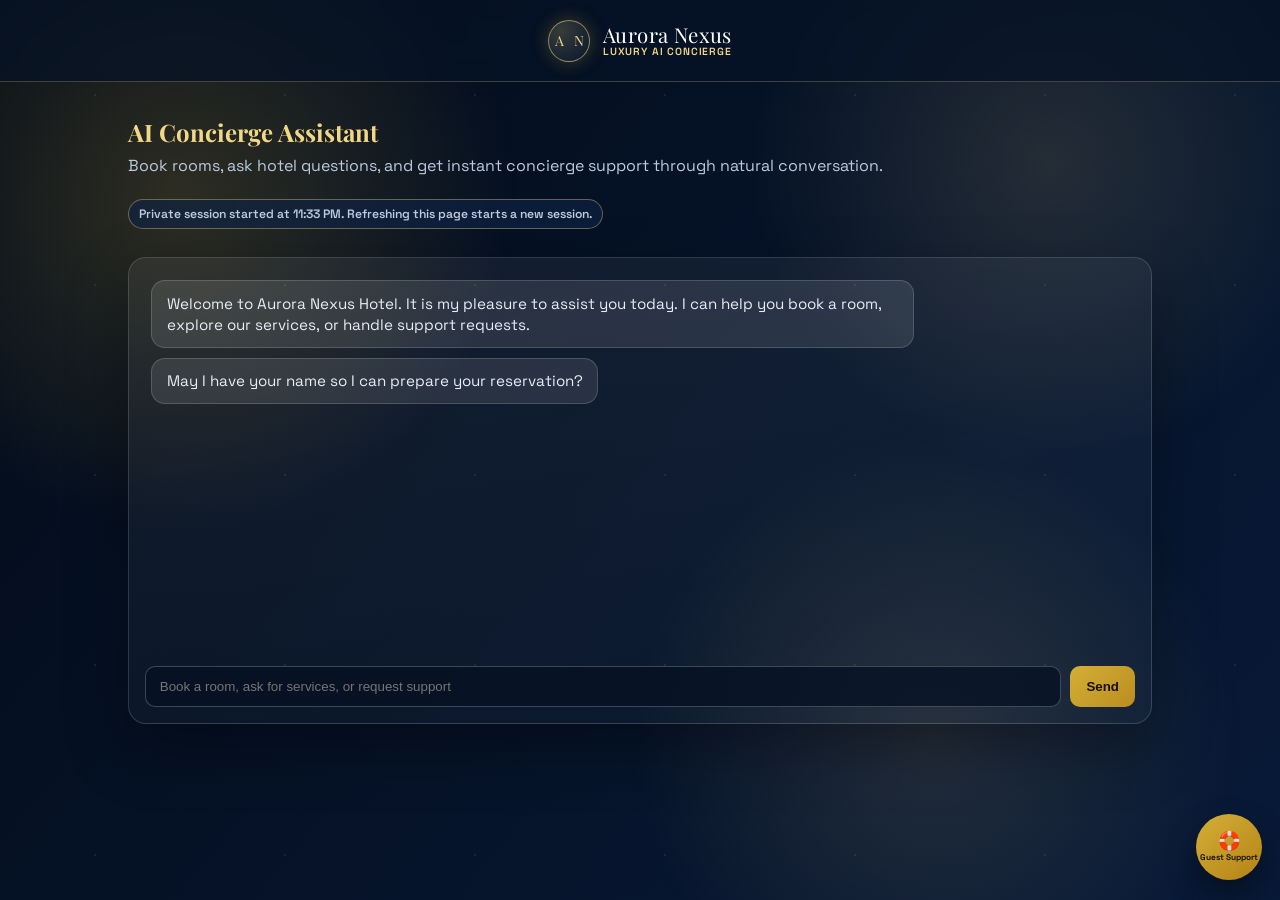
<file: frontend/index.html>
<!doctype html>
<html lang="en">
<head>
  <meta charset="utf-8">
  <meta name="viewport" content="width=device-width, initial-scale=1">
  <title>Aurora Nexus Hotel - AI Concierge</title>
  <link rel="preconnect" href="https://fonts.googleapis.com">
  <link rel="preconnect" href="https://fonts.gstatic.com" crossorigin>
  <link href="https://fonts.googleapis.com/css2?family=Space+Grotesk:wght@400;500;600;700&family=Playfair+Display:wght@600;700&display=swap" rel="stylesheet">
  <link href="/frontend/styles.css" rel="stylesheet">
</head>
<body>
  <header class="site-header">
    <a href="/" class="brand-link" aria-label="Aurora Nexus Hotel Home">
      <span class="brand-crest" aria-hidden="true">
        <span>A</span>
        <span>N</span>
      </span>
      <span class="brand-stack">
        <span class="brand-name">Aurora Nexus</span>
        <span class="brand-tagline">Luxury AI Concierge</span>
      </span>
    </a>
  </header>

  <main class="page-shell">
    <section class="hero-copy">
      <h1>AI Concierge Assistant</h1>
      <p>Book rooms, ask hotel questions, and get instant concierge support through natural conversation.</p>
      <p id="sessionNotice" class="session-notice" aria-live="polite"></p>
    </section>

    <section class="chat-panel card-glass">
      <div id="conciergeLoader" class="concierge-loader d-none" aria-live="polite">
        <div class="spinner-ring small"></div>
        <p id="conciergeLoaderText">AI Concierge is preparing your experience...</p>
      </div>

      <div id="messages" class="messages"></div>

      <div id="bookingLoader" class="booking-loader d-none" aria-live="polite">
        <div class="spinner-ring"></div>
        <p>Searching for available rooms...</p>
      </div>

      <div id="roomResults" class="room-results d-none">
        <h2>Available Rooms</h2>
        <div id="roomCards" class="room-cards"></div>
      </div>

      <div id="bookingProgress" class="booking-progress d-none" aria-live="polite">
        <h2>Booking Progress</h2>
        <div class="progress-steps">
          <div class="progress-step" data-step="preview">
            <span class="step-name">Preview</span>
            <span class="step-status status-pending">Pending</span>
          </div>
          <div class="progress-step" data-step="booking">
            <span class="step-name">Booking</span>
            <span class="step-status status-pending">Pending</span>
          </div>
          <div class="progress-step" data-step="payment_preview">
            <span class="step-name">Payment Preview</span>
            <span class="step-status status-pending">Pending</span>
          </div>
          <div class="progress-step" data-step="payment">
            <span class="step-name">Payment</span>
            <span class="step-status status-pending">Pending</span>
          </div>
          <div class="progress-step" data-step="confirmation">
            <span class="step-name">Confirmation</span>
            <span class="step-status status-pending">Pending</span>
          </div>
        </div>
      </div>

      <div id="actionCards" class="action-cards d-none" aria-live="polite"></div>

      <div class="composer">
        <input id="messageInput" type="text" placeholder="Book a room, ask for services, or request support" autocomplete="off">
        <button id="sendBtn" type="button">Send</button>
      </div>
    </section>
  </main>

  <a class="support-fab" href="/support" aria-label="Guest Support">
    <span class="support-icon">🛟</span>
    <span>Guest Support</span>
  </a>

  <script src="/frontend/chat.js"></script>
</body>
</html>
</file>
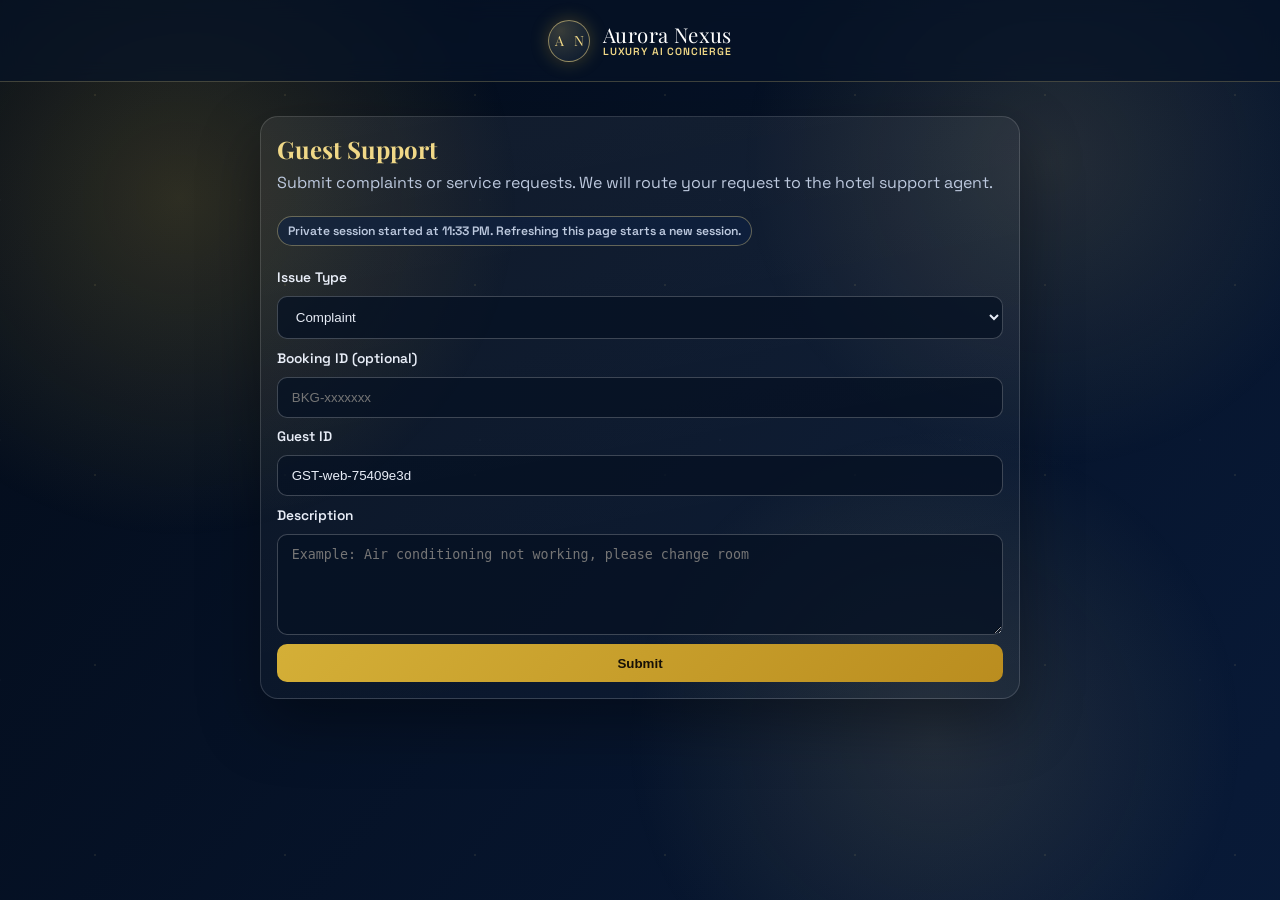
<file: frontend/support.html>
<!doctype html>
<html lang="en">
<head>
  <meta charset="utf-8">
  <meta name="viewport" content="width=device-width, initial-scale=1">
  <title>Aurora Nexus Hotel - Guest Support</title>
  <link rel="preconnect" href="https://fonts.googleapis.com">
  <link rel="preconnect" href="https://fonts.gstatic.com" crossorigin>
  <link href="https://fonts.googleapis.com/css2?family=Space+Grotesk:wght@400;500;600;700&family=Playfair+Display:wght@600;700&display=swap" rel="stylesheet">
  <link href="/frontend/styles.css" rel="stylesheet">
</head>
<body>
  <header class="site-header">
    <a href="/" class="brand-link" aria-label="Aurora Nexus Hotel Home">
      <span class="brand-crest" aria-hidden="true">
        <span>A</span>
        <span>N</span>
      </span>
      <span class="brand-stack">
        <span class="brand-name">Aurora Nexus</span>
        <span class="brand-tagline">Luxury AI Concierge</span>
      </span>
    </a>
  </header>

  <main class="page-shell support-shell">
    <section class="card-glass support-card">
      <h1>Guest Support</h1>
      <p>Submit complaints or service requests. We will route your request to the hotel support agent.</p>
      <p id="sessionNotice" class="session-notice" aria-live="polite"></p>

      <form id="supportForm" class="support-form">
        <label for="issueType">Issue Type</label>
        <select id="issueType" required>
          <option value="Complaint">Complaint</option>
          <option value="Service Request">Service Request</option>
        </select>

        <label for="bookingId">Booking ID (optional)</label>
        <input id="bookingId" type="text" placeholder="BKG-xxxxxxx">

        <label for="guestId">Guest ID</label>
        <input id="guestId" type="text" required>

        <label for="issueDescription">Description</label>
        <textarea id="issueDescription" rows="5" required placeholder="Example: Air conditioning not working, please change room"></textarea>

        <button id="submitSupportBtn" type="submit">Submit</button>
      </form>

      <div id="supportResult" class="support-result d-none" aria-live="polite"></div>
    </section>
  </main>

  <script src="/frontend/support.js"></script>
</body>
</html>
</file>
<file: frontend/styles.css>
:root {
  --navy-950: #061226;
  --navy-900: #0b1f3b;
  --gold-500: #d4af37;
  --gold-300: #f0d887;
  --white: #ffffff;
  --ink: #e8edf7;
  --ink-dim: #bdc9de;
  --danger: #c84e4e;
  --success: #3ca66c;
}

* { box-sizing: border-box; }

body {
  margin: 0;
  min-height: 100vh;
  background: linear-gradient(130deg, #030b18, #081936, #0c2345, #081936);
  background-size: 280% 280%;
  animation: gradientFlow 22s ease-in-out infinite;
  color: var(--ink);
  font-family: 'Space Grotesk', sans-serif;
  position: relative;
  overflow-x: hidden;
}

body::before,
body::after {
  content: "";
  position: fixed;
  inset: 0;
  pointer-events: none;
  z-index: -1;
}

body::before {
  background:
    radial-gradient(circle at 14% 22%, rgba(212, 175, 55, 0.2), transparent 26%),
    radial-gradient(circle at 82% 18%, rgba(240, 216, 135, 0.13), transparent 24%),
    radial-gradient(circle at 73% 82%, rgba(240, 216, 135, 0.12), transparent 26%);
  animation: shimmerDrift 16s ease-in-out infinite alternate;
}

body::after {
  background-image:
    radial-gradient(circle, rgba(240, 216, 135, 0.34) 1px, transparent 1.5px),
    radial-gradient(circle, rgba(255, 255, 255, 0.08) 1px, transparent 1.5px);
  background-size: 190px 190px, 240px 240px;
  background-position: 0 0, 120px 80px;
  opacity: 0.26;
  animation: particlesFloat 20s linear infinite;
}

@keyframes gradientFlow {
  0% { background-position: 0% 50%; }
  50% { background-position: 100% 50%; }
  100% { background-position: 0% 50%; }
}

@keyframes shimmerDrift {
  0% { transform: translateY(0) scale(1); }
  100% { transform: translateY(-18px) scale(1.03); }
}

@keyframes particlesFloat {
  0% { transform: translateY(0); }
  100% { transform: translateY(-42px); }
}

.site-header {
  position: fixed;
  top: 0;
  left: 0;
  right: 0;
  z-index: 1000;
  height: 82px;
  backdrop-filter: blur(10px);
  background: rgba(6, 18, 38, 0.72);
  border-bottom: 1px solid rgba(240, 216, 135, 0.24);
  display: flex;
  align-items: center;
  justify-content: center;
}

.brand-link {
  color: var(--white);
  text-decoration: none;
  display: inline-flex;
  align-items: center;
  gap: 0.8rem;
}

.brand-crest {
  width: 42px;
  height: 42px;
  border-radius: 999px;
  border: 1px solid rgba(240, 216, 135, 0.56);
  background: radial-gradient(circle at 30% 25%, rgba(240, 216, 135, 0.22), rgba(8, 24, 48, 0.9));
  color: var(--gold-300);
  display: inline-grid;
  grid-template-columns: 1fr 1fr;
  place-items: center;
  font-family: 'Playfair Display', serif;
  font-size: 0.88rem;
  box-shadow: 0 0 18px rgba(212, 175, 55, 0.28);
}

.brand-stack {
  display: inline-flex;
  flex-direction: column;
  line-height: 1.1;
}

.brand-name {
  font-family: 'Playfair Display', serif;
  font-size: 1.28rem;
  letter-spacing: 0.02em;
}

.brand-tagline {
  color: var(--gold-300);
  font-size: 0.65rem;
  font-weight: 600;
  letter-spacing: 0.08em;
  text-transform: uppercase;
}

.page-shell {
  width: min(1024px, 94vw);
  margin: 0 auto;
  padding-top: 116px;
  padding-bottom: 72px;
}

.hero-copy { margin-bottom: 1rem; }

.hero-copy h1,
.support-card h1,
.room-results h2 {
  margin: 0;
  font-family: 'Playfair Display', serif;
  color: var(--gold-300);
}

.hero-copy p,
.support-card p {
  margin-top: 0.45rem;
  color: var(--ink-dim);
}

.session-notice {
  margin-top: 0.7rem;
  display: inline-flex;
  align-items: center;
  gap: 0.45rem;
  padding: 0.36rem 0.62rem;
  border-radius: 999px;
  border: 1px solid rgba(240, 216, 135, 0.38);
  background: rgba(16, 35, 67, 0.68);
  color: var(--gold-300);
  font-size: 0.76rem;
  font-weight: 600;
}

.card-glass {
  background: linear-gradient(170deg, rgba(255, 255, 255, 0.06), rgba(255, 255, 255, 0.02));
  border: 1px solid rgba(255, 255, 255, 0.15);
  border-radius: 18px;
  box-shadow: 0 24px 60px rgba(0, 0, 0, 0.35);
}

.chat-panel { padding: 1rem; }

.concierge-loader {
  margin: 0 0 0.72rem;
  padding: 0.65rem 0.75rem;
  border-radius: 12px;
  border: 1px solid rgba(240, 216, 135, 0.36);
  background: rgba(16, 35, 67, 0.72);
  display: flex;
  align-items: center;
  gap: 0.58rem;
}

.concierge-loader p {
  margin: 0;
  color: var(--gold-300);
  font-size: 0.86rem;
}

.messages {
  height: 380px;
  overflow-y: auto;
  padding: 0.4rem;
  margin-bottom: 0.75rem;
}

.chat-msg { display: flex; margin-bottom: 0.6rem; }
.chat-user { justify-content: flex-end; }
.chat-ai { justify-content: flex-start; }

.chat-bubble {
  max-width: 78%;
  padding: 0.72rem 0.9rem;
  border-radius: 14px;
  font-size: 0.95rem;
  line-height: 1.4;
  white-space: pre-wrap;
}

.chat-user .chat-bubble {
  background: linear-gradient(135deg, var(--gold-500), #be9425);
  color: #1e1502;
}

.chat-ai .chat-bubble {
  background: rgba(255, 255, 255, 0.1);
  border: 1px solid rgba(255, 255, 255, 0.16);
  color: var(--ink);
}

.composer {
  display: grid;
  grid-template-columns: 1fr auto;
  gap: 0.6rem;
}

.composer input,
.support-form input,
.support-form textarea,
.support-form select {
  width: 100%;
  border: 1px solid rgba(255, 255, 255, 0.22);
  border-radius: 10px;
  background: rgba(7, 18, 36, 0.8);
  color: var(--ink);
  padding: 0.76rem 0.86rem;
}

.composer button,
.select-room-btn,
.support-form button {
  border: none;
  border-radius: 10px;
  background: linear-gradient(135deg, var(--gold-500), #ba8d1f);
  color: #161007;
  font-weight: 600;
  padding: 0.72rem 1rem;
  transition: transform 0.18s ease, filter 0.18s ease;
}

.composer button:hover,
.select-room-btn:hover,
.support-form button:hover {
  transform: translateY(-1px);
  filter: brightness(1.08);
}

.booking-loader {
  margin: 0.3rem 0 1rem;
  padding: 1rem;
  text-align: center;
  color: var(--ink-dim);
}

.spinner-ring {
  width: 34px;
  height: 34px;
  margin: 0 auto 0.6rem;
  border-radius: 999px;
  border: 3px solid rgba(240, 216, 135, 0.4);
  border-top-color: var(--gold-500);
  animation: spin 0.8s linear infinite;
}

.spinner-ring.small {
  width: 18px;
  height: 18px;
  margin: 0;
  border-width: 2px;
}

@keyframes spin { to { transform: rotate(360deg); } }

.room-results { margin: 0.4rem 0 0.95rem; }

.booking-progress {
  margin: 0.45rem 0 1rem;
  border: 1px solid rgba(240, 216, 135, 0.25);
  border-radius: 14px;
  background: rgba(9, 20, 41, 0.86);
  padding: 0.8rem;
}

.action-cards {
  margin: 0.45rem 0 1rem;
}

.action-card {
  border: 1px solid rgba(240, 216, 135, 0.3);
  border-radius: 14px;
  background: rgba(11, 24, 47, 0.9);
  padding: 0.9rem;
  opacity: 0;
  transform: translateY(10px) scale(0.985);
  animation: actionCardReveal 460ms cubic-bezier(0.22, 0.61, 0.36, 1) forwards;
}

.action-card[data-card="payment-preview"] {
  animation-duration: 520ms;
}

.action-card > * {
  opacity: 0;
  transform: translateY(8px);
  animation: actionItemReveal 360ms ease forwards;
}

.action-card > *:nth-child(1) { animation-delay: 120ms; }
.action-card > *:nth-child(2) { animation-delay: 180ms; }
.action-card > *:nth-child(3) { animation-delay: 230ms; }
.action-card > *:nth-child(4) { animation-delay: 280ms; }
.action-card > *:nth-child(5) { animation-delay: 330ms; }

.action-buttons .action-btn {
  opacity: 0;
  transform: translateY(6px);
  animation: actionItemReveal 320ms ease forwards;
}

.action-buttons .action-btn:nth-child(1) { animation-delay: 380ms; }
.action-buttons .action-btn:nth-child(2) { animation-delay: 430ms; }

@keyframes actionCardReveal {
  0% {
    opacity: 0;
    transform: translateY(10px) scale(0.985);
    box-shadow: 0 0 0 rgba(212, 175, 55, 0);
  }
  65% {
    opacity: 1;
    transform: translateY(-2px) scale(1.004);
    box-shadow: 0 10px 24px rgba(212, 175, 55, 0.2);
  }
  100% {
    opacity: 1;
    transform: translateY(0) scale(1);
    box-shadow: 0 10px 22px rgba(0, 0, 0, 0.24);
  }
}

@keyframes actionItemReveal {
  from {
    opacity: 0;
    transform: translateY(8px);
  }
  to {
    opacity: 1;
    transform: translateY(0);
  }
}

.action-card h3 {
  margin: 0 0 0.56rem;
  color: var(--gold-300);
  font-size: 1.03rem;
}

.action-card p {
  margin: 0.32rem 0;
  color: var(--ink-dim);
  font-size: 0.9rem;
}

.action-buttons {
  margin-top: 0.74rem;
  display: flex;
  gap: 0.54rem;
}

.action-btn {
  border: none;
  border-radius: 10px;
  padding: 0.62rem 0.86rem;
  font-weight: 700;
  cursor: pointer;
}

.action-btn.primary {
  color: #1a1205;
  background: linear-gradient(135deg, var(--gold-500), #bc8e22);
}

.action-btn.secondary {
  color: #f5e9cc;
  background: rgba(33, 50, 81, 0.95);
  border: 1px solid rgba(255, 255, 255, 0.24);
}

.booking-progress h2 {
  margin: 0 0 0.65rem;
  color: var(--gold-300);
  font-size: 1.02rem;
}

.progress-steps {
  display: grid;
  gap: 0.45rem;
}

.progress-step {
  display: flex;
  align-items: center;
  justify-content: space-between;
  gap: 0.7rem;
  border: 1px solid rgba(255, 255, 255, 0.12);
  border-radius: 10px;
  padding: 0.55rem 0.65rem;
}

.step-name {
  font-size: 0.88rem;
  font-weight: 600;
  color: var(--ink);
}

.step-status {
  font-size: 0.74rem;
  font-weight: 700;
  border-radius: 999px;
  padding: 0.18rem 0.5rem;
  letter-spacing: 0.02em;
}

.status-pending {
  color: #e5ecfb;
  background: rgba(126, 146, 186, 0.35);
}

.status-active {
  color: #f8e8b8;
  background: rgba(212, 175, 55, 0.28);
}

.status-done {
  color: #d7ffe8;
  background: rgba(60, 166, 108, 0.34);
}

.status-error {
  color: #ffe1e1;
  background: rgba(200, 78, 78, 0.34);
}

.room-cards {
  display: grid;
  grid-template-columns: repeat(auto-fit, minmax(210px, 1fr));
  gap: 0.75rem;
  margin-top: 0.8rem;
}

.room-card {
  border: 1px solid rgba(240, 216, 135, 0.26);
  border-radius: 14px;
  background: rgba(9, 20, 41, 0.82);
  padding: 0.82rem;
}

.room-card h3 {
  margin: 0 0 0.45rem;
  color: var(--gold-300);
  font-size: 1.02rem;
}

.room-card p {
  margin: 0.28rem 0;
  font-size: 0.9rem;
  color: var(--ink-dim);
}

.select-room-btn { width: 100%; margin-top: 0.55rem; }

.empty-rooms {
  color: var(--ink-dim);
  border: 1px dashed rgba(255, 255, 255, 0.25);
  border-radius: 10px;
  padding: 0.8rem;
  white-space: pre-wrap;
}

.support-fab {
  position: fixed;
  right: 18px;
  bottom: 20px;
  z-index: 1100;
  width: 66px;
  height: 66px;
  border-radius: 999px;
  background: linear-gradient(140deg, var(--gold-500), #b48316);
  color: #1b1407;
  text-decoration: none;
  display: flex;
  flex-direction: column;
  align-items: center;
  justify-content: center;
  box-shadow: 0 14px 30px rgba(0, 0, 0, 0.4);
}

.support-icon { font-size: 1.14rem; line-height: 1; }

.support-fab span:last-child {
  font-size: 0.52rem;
  font-weight: 700;
  margin-top: 0.1rem;
}

.support-shell { width: min(760px, 94vw); }
.support-card { padding: 1rem; }

.support-form {
  margin-top: 0.65rem;
  display: grid;
  gap: 0.6rem;
}

.support-form label {
  color: var(--ink);
  font-size: 0.86rem;
  font-weight: 600;
}

.support-result {
  margin-top: 0.8rem;
  border-radius: 10px;
  padding: 0.72rem 0.8rem;
  border: 1px solid;
}

.support-result.success {
  border-color: rgba(60, 166, 108, 0.6);
  background: rgba(60, 166, 108, 0.14);
  color: #cff5dd;
}

.support-result.error {
  border-color: rgba(200, 78, 78, 0.68);
  background: rgba(200, 78, 78, 0.12);
  color: #ffd9d9;
}

.d-none { display: none !important; }

@media (max-width: 768px) {
  .messages { height: 54vh; }
  .brand-link { gap: 0.62rem; }
  .brand-crest {
    width: 36px;
    height: 36px;
    font-size: 0.76rem;
  }
  .brand-name { font-size: 1.04rem; }
  .brand-tagline {
    font-size: 0.56rem;
    letter-spacing: 0.06em;
  }
  .progress-step {
    padding: 0.5rem 0.58rem;
  }
  .step-name {
    font-size: 0.84rem;
  }
  .action-buttons {
    flex-direction: column;
  }
  .action-btn {
    width: 100%;
  }
  .support-fab {
    right: 12px;
    bottom: 14px;
    width: 60px;
    height: 60px;
  }
}
</file>
